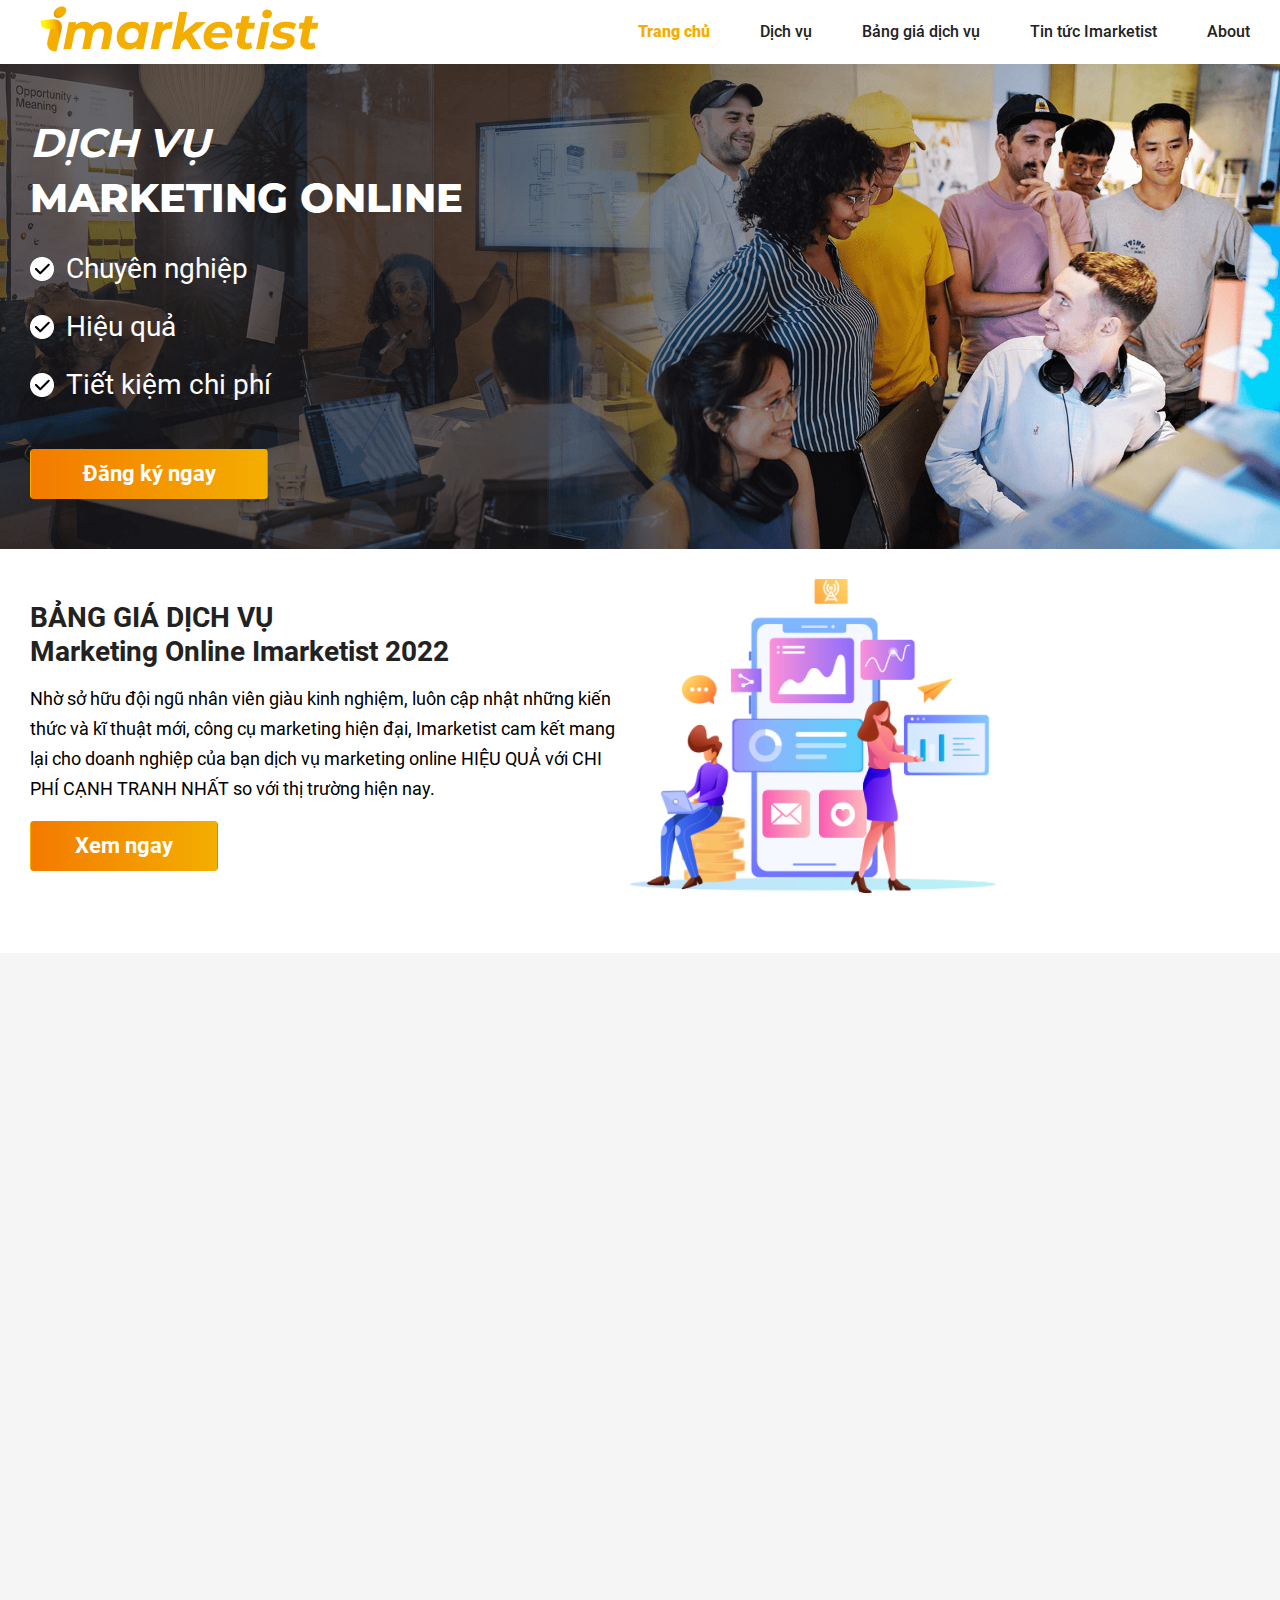
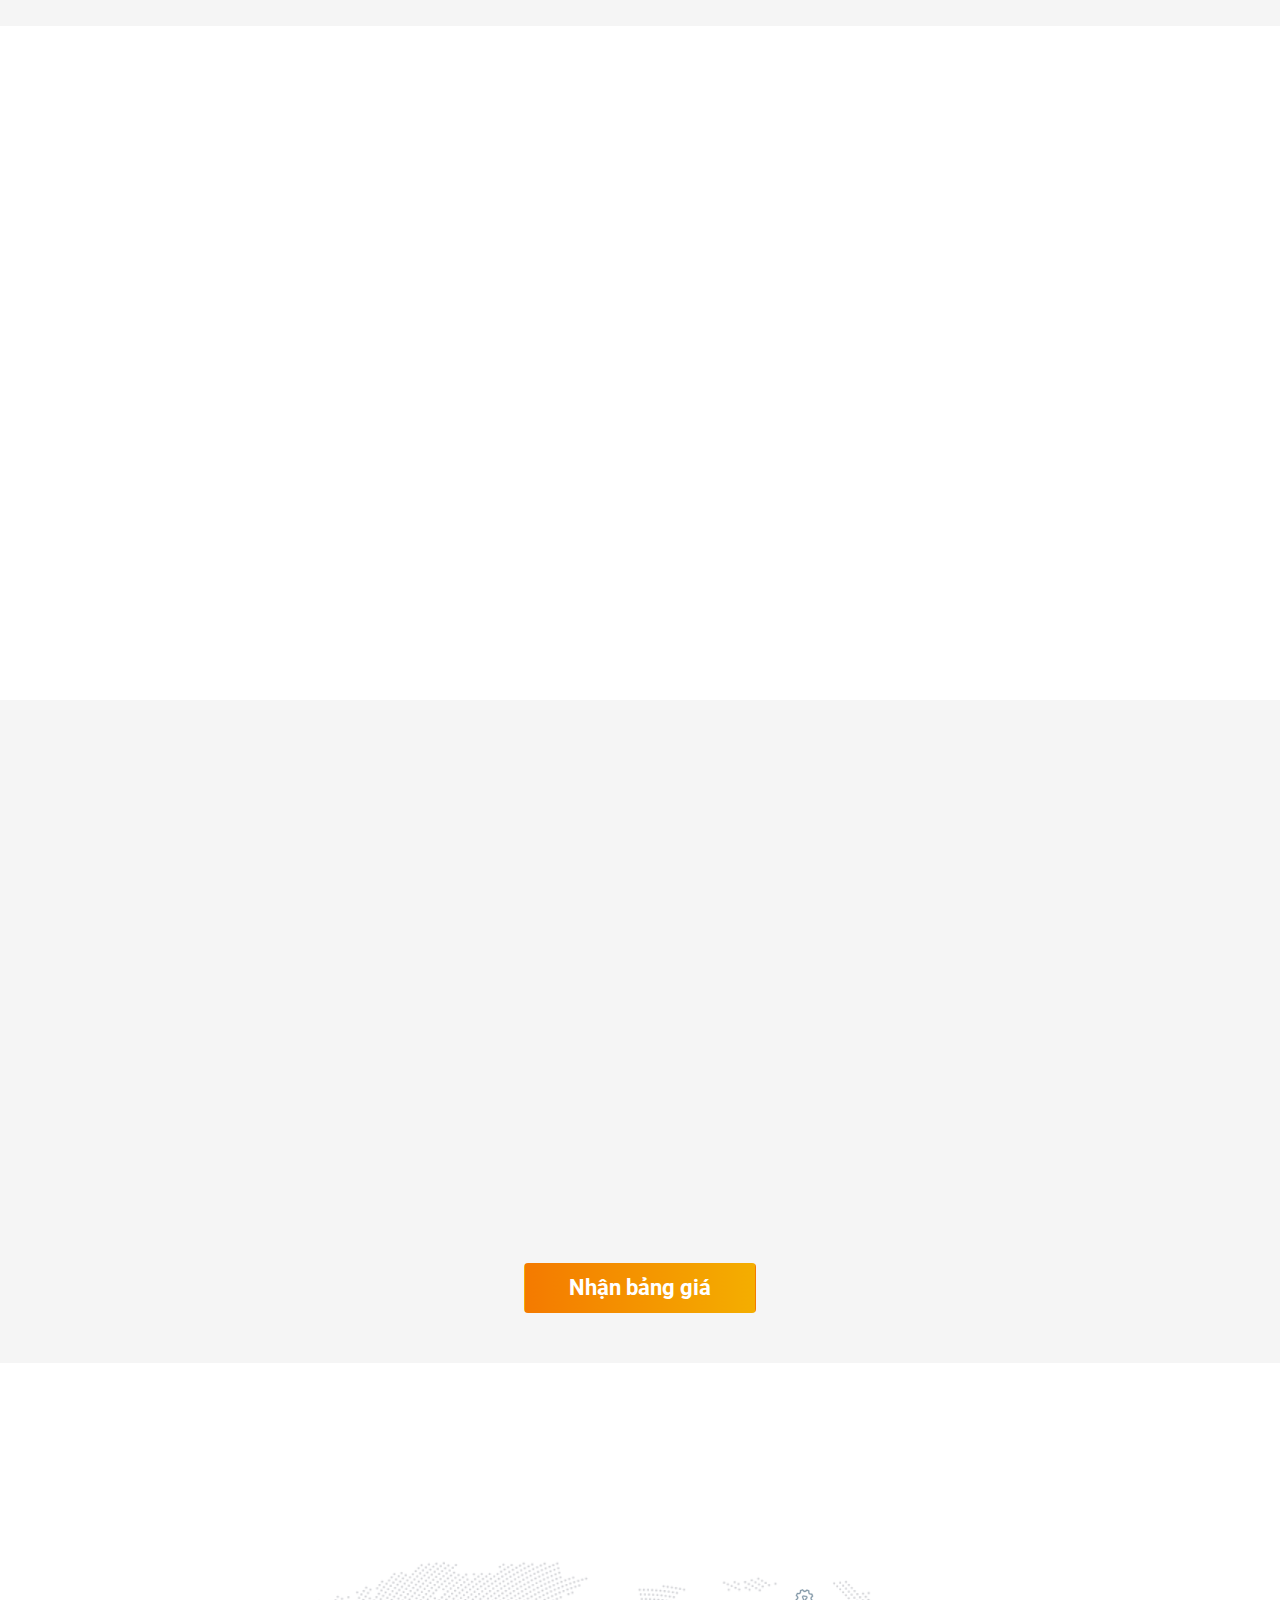
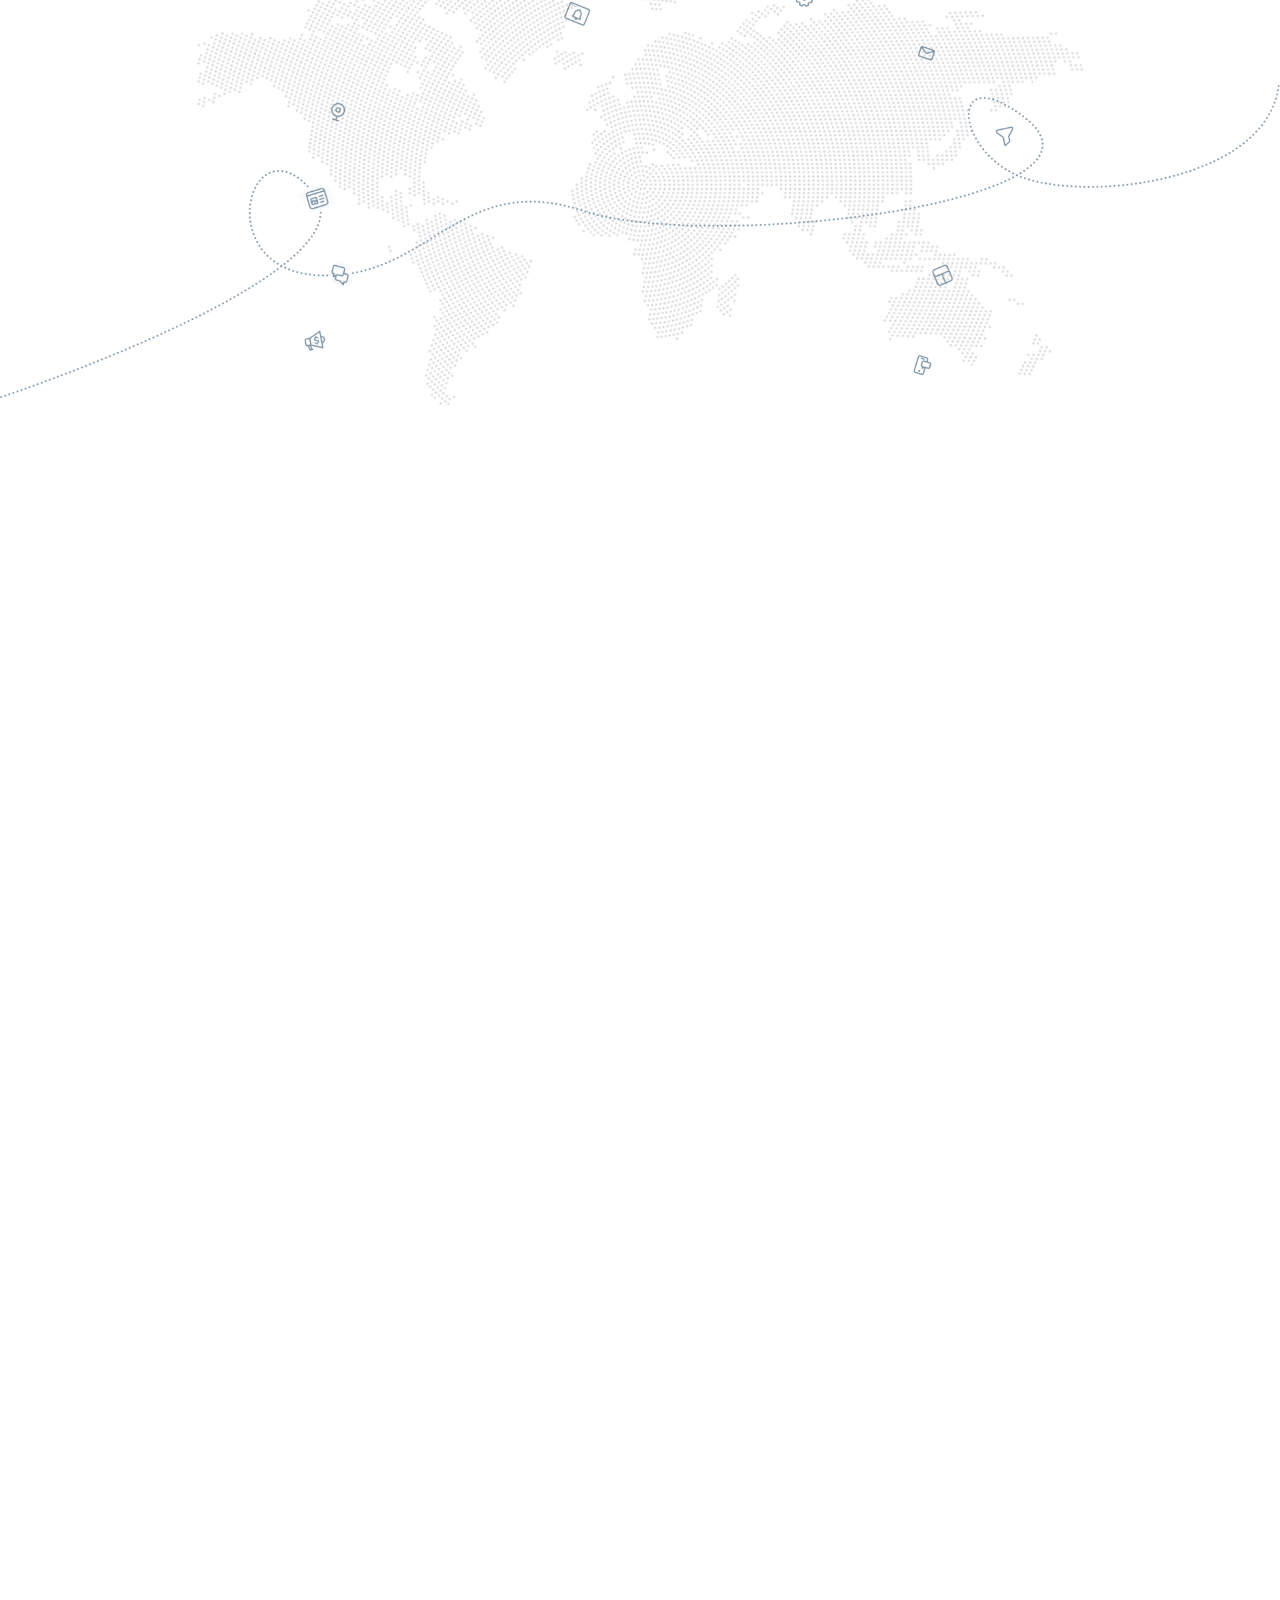
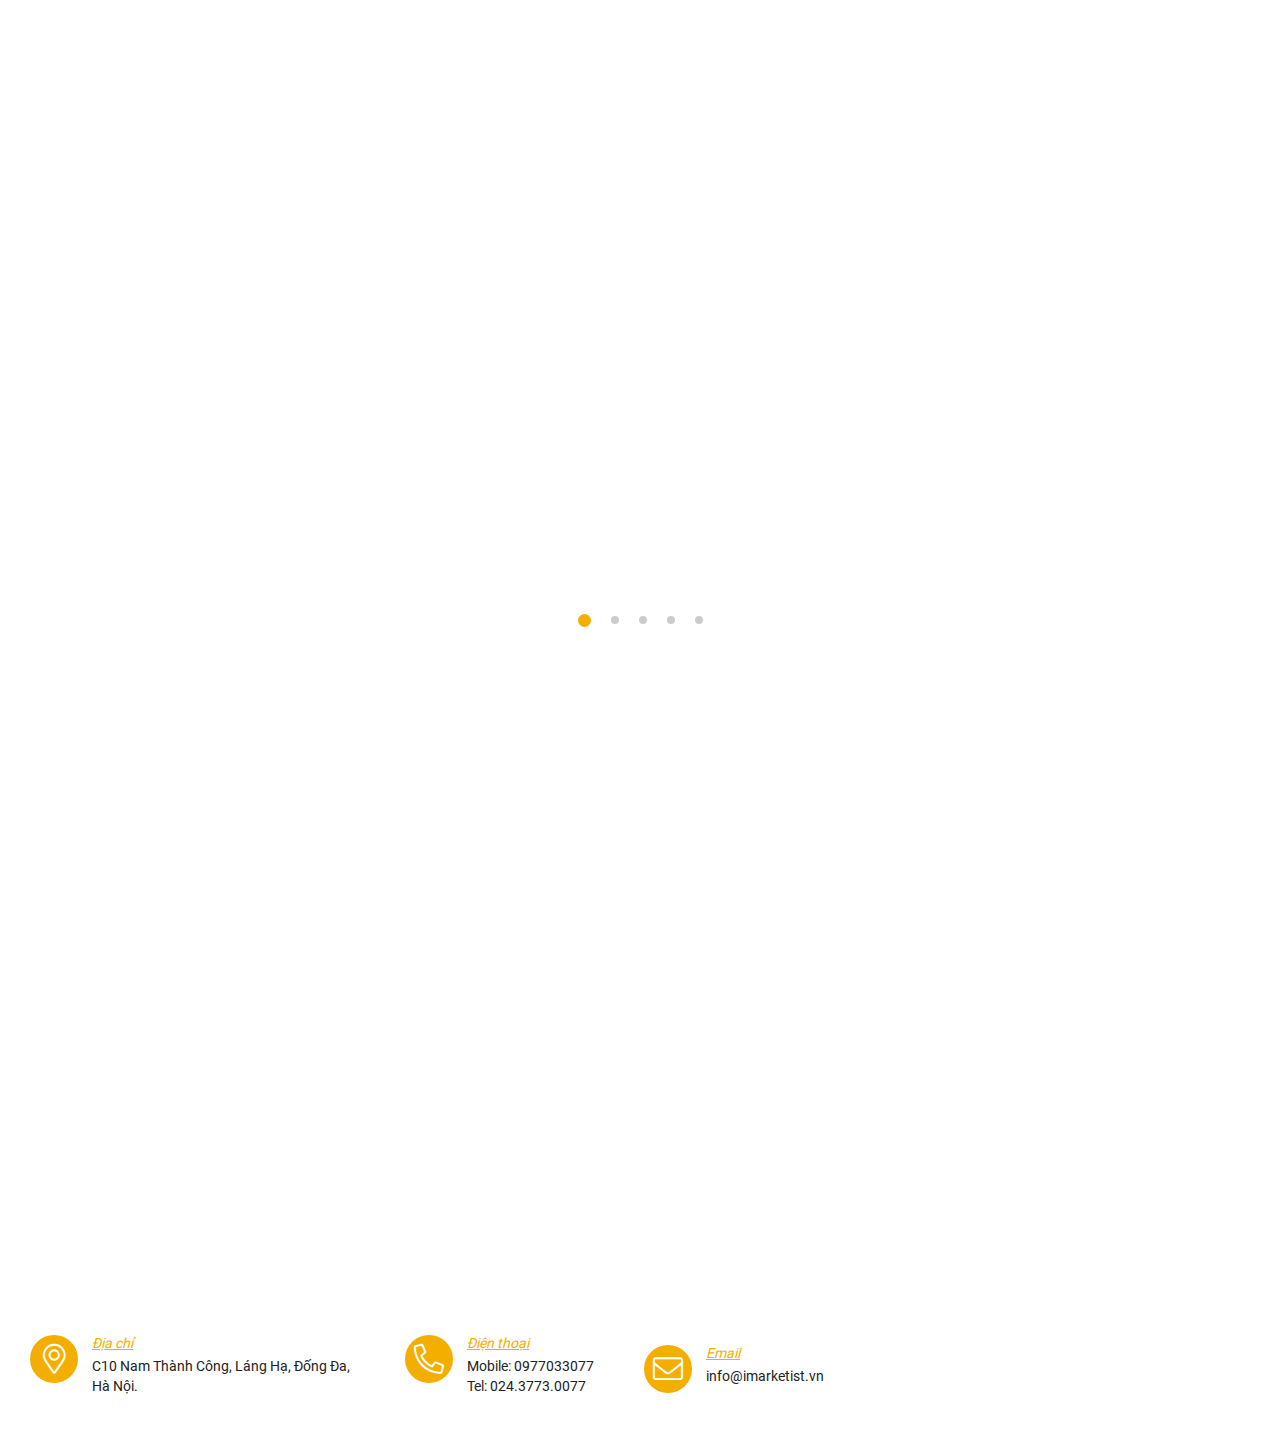
<file: index.html>
<!DOCTYPE html>
<html lang="en">

<head>
    <meta charset="UTF-8">
    <meta http-equiv="X-UA-Compatible" content="IE=edge">
    <meta name="viewport" content="width=device-width, initial-scale=1.0">
    <title>Document</title>
    <link rel="stylesheet" href="assets/css/styles.css">
    <link rel="stylesheet" href="assets/css/responsives.css">
</head>

<body>
    <div class="header" id="home">
        <div class="bq-container">
            <div class="head-wrapper">
                <div class="logo">
                    <a href="index.html">
                        <img src="assets/image/logo.png" alt="">
                    </a>
                </div>
                <ul class="main-menu">
                    <li class="active">
                        <a href="index.html">Trang chủ</a>
                    </li>
                    <li>
                        <a href="dichvu.html">Dịch vụ</a>
                    </li>
                    <li>
                        <a href="#price">Bảng giá dịch vụ</a>
                    </li>
                    <li>
                        <a href="#news">Tin tức Imarketist</a>
                    </li>
                    <li>
                        <a href="#about">About</a>
                    </li>
                </ul>
                <i class="fal fa-bars  menu-icon"></i>
            </div>
        </div>
    </div>
    <!-- <div class="banner">
    <img class="map" src="assets/image/map.png" alt="">
    <img class="star-drop" src="assets/image/star-drop.png" alt="">
    <img class="star-drop" src="assets/image/star-drop.png" alt="">
    <img class="star-drop" src="assets/image/star-drop.png" alt="">
    <img class="rocket" src="assets/image/rocket.png" alt="">
    <img class="monney  animated" data-wow-delay="300ms" data-wow-iteration="infinite" data-wow-duration="2s"
         src="assets/image/monney-arrow.png">
    <div class="wave"></div>
    <div class="wave"></div>

    <div class="bq-container">
        <div class="banner-content wow zoomInDown" data-wow-duration="2s">
            <div class="title">
                Dịch vụ marketing online
            </div>
            <div class="banner-slogan">
                Chuyên nghiệp – Hiệu quả - Tiết kiệm chi phí
            </div>
            <a href="#" class="btn btn-main">Đăng ký ngay</a>
        </div>
    </div>
    <img class="bottom" src="assets/image/vong-cung.png" alt="">

</div> -->
    <div class="banner">
        <div class="swiper banner-slider">
            <div class="swiper-wrapper">
                <div class="swiper-slide banner-item">
                    <img src="assets/image/banner-slide-1.png" alt="">
                    <div class="banner-content bq-container  wow slideInLeft" data-wow-duration="2s">
                        <div class="title">
                            <span>Dịch vụ</span> <br> Marketing online
                        </div>

                        <ul>
                            <li>
                                <img src="assets/image/Check-2.png" alt="">
                                <span>Chuyên nghiệp</span>
                            </li>
                            <li>
                                <img src="assets/image/Check-2.png" alt="">
                                <span>Hiệu quả</span>
                            </li>
                            <li>
                                <img src="assets/image/Check-2.png" alt="">
                                <span>Tiết kiệm chi phí</span>
                            </li>
                        </ul>
                        <a href="#" class="btn btn-main">Đăng ký ngay</a>
                    </div>
                </div>
                <div class="swiper-slide banner-item">
                    <img src="assets/image/banner-slide-1.png" alt="">
                    <div class="banner-content bq-container  wow zoomInDown" data-wow-duration="2s">
                        <div class="title">
                            <span>Dịch vụ</span> <br> Marketing online
                        </div>

                        <ul>
                            <li>
                                <img src="assets/image/Check.png" alt="">
                                <span>Chuyên nghiệp</span>
                            </li>
                            <li>
                                <img src="assets/image/Check.png" alt="">
                                <span>Hiệu quả</span>
                            </li>
                            <li>
                                <img src="assets/image/Check.png" alt="">
                                <span>Tiết kiệm chi phí</span>
                            </li>
                        </ul>
                        <a href="#" class="btn btn-main">Đăng ký ngay</a>
                    </div>
                </div>
            </div>

        </div>
    </div>
    <!-- bang giá -->
    <div class="price-block">
        <div class="price-wrapper bq-container" id="price">
            <div class="price-content wow slideInLeft ">
                <div class="title ">
                    <span class="text-uppercase ">Bảng giá Dịch vụ </span>
                    <br> Marketing Online Imarketist 2022
                </div>
                <p>
                    Nhờ sở hữu đội ngũ nhân viên giàu kinh nghiệm, luôn cập nhật những kiến thức và kĩ thuật mới, công cụ marketing hiện đại, Imarketist cam kết mang lại cho doanh nghiệp của bạn dịch vụ marketing online HIỆU QUẢ với CHI PHÍ CẠNH TRANH NHẤT so với thị trường
                    hiện nay.
                </p>
                <a href="# " class="btn btn-main ">Xem ngay</a>
            </div>
            <div class="image  wow slideInRight">
                <img src="assets/image/price-img.png " alt=" ">

            </div>
        </div>
    </div>
    <!-- dịch vụ -->
    <div class="service ">
        <div class="bq-container ">
            <div class="center-title  wow slideInDown ">
                <b class="text-uppercase ">Dịch vụ</b><br> Marketing Online <span>Imarketist</span>
            </div>
            <div class="block-slogan  wow slideInUp" data-wow-duration="1s">
                <p>
                    Imarketist là Agency chuyên cung cấp các dịch vụ marketing cho các doanh nghiệp vừa và nhỏ. Chúng tôi đã có nhiều năm kinh nghiệm thực hiện dịch vụ Marketing Online cho hàng trăm thương hiệu trong thời gian qua.
                </p>
            </div>
            <div class="service-list bq-row ">
                <div class="service-item wow slideInUp" data-wow-duration="1.5s">
                    <div class="cover ">
                        <img src="assets/image/service-icon-1.png ">
                        <div class="title ">Dịch vụ Quản trị website</div>
                        <p>Chuẩn hóa nội dung và cập thông tin thường xuyên giúp xây dựng website hấp dẫn, tối đa hóa khả năng chuyển đổi. Đưa website của bạn lên TOP đầu tìm kiếm Google & thu hút khách hàng tiềm năng.
                        </p>
                    </div>
                </div>
                <div class="service-item wow slideInUp" data-wow-duration="2s">
                    <div class="cover ">
                        <img src="assets/image/service-icon-2.png ">
                        <div class="title ">Dịch vụ Chăm sóc Fanpage</div>
                        <p>Giúp bạn xây dựng Trang doanh nghiệp trên nền tảng Facebook, tiếp cận khách hàng bằng chiến lược quảng cáo Facebook thông minh tập trung thúc đẩy doanh số.</p>
                    </div>
                </div>
                <div class="service-item wow slideInUp" data-wow-duration="2.5s">
                    <div class="cover ">
                        <img src="assets/image/service-icon-3.png ">
                        <div class="title ">Dịch vụ Marketing Online tổng thể</div>
                        <p>Tích hợp tổng thể các loại hình dịch vụ Digital Marketing nhằm thu hút, nuôi dưỡng, chuyển đổi khách hàng với chi phi tối ưu nhất.</p>
                    </div>
                </div>
            </div>
        </div>
    </div>
    <!-- Tại sao chọn -->
    <div class="while-choose bq-container ">
        <div class="center-title wow slideInDown" data-wow-duration="1s">
            <b class="text-uppercase ">Tại sao nên lựa chọn dịch vụ</b><br> Marketing Online <span>Imarketist</span> ?
        </div>
        <div class="title-swipper swiper ">
            <div class="swiper-wrapper ">
                <div class="swiper-slide wow slideInRight" data-wow-duration="1.5s"><span>1</span> Tiết kiệm chi phí</div>
                <div class="swiper-slide  wow slideInRight" data-wow-duration="2s"><span>2</span> Tiết kiệm thời gian</div>
                <div class="swiper-slide  wow slideInRight" data-wow-duration="2.5s"><span>3</span> Đội ngũ chuyên nghiệp </div>
                <div class="swiper-slide  wow slideInRight" data-wow-duration="3s"><span>4</span> Rõ ràng, minh bạch</div>
                <div class="swiper-slide  wow slideInRight" data-wow-duration="3.5s"><span>5</span> Chăm sóc 24/7</div>
            </div>
        </div>
        <div class="content-swipper swiper  wow slideInUp" data-wow-duration="1.5s">
            <div class="swiper-wrapper ">
                <div class="swiper-slide ">
                    <div class="while-cover bq-container ">
                        <div class="image ">
                            <img src="assets/image/why-01.png " alt=" ">

                        </div>
                        <div class="white-content ">
                            <div class="number ">1</div>
                            <div class="meta ">
                                <div class="title ">Tiết kiệm chi phí</div>
                                <p>
                                    Là dân kinh doanh nhỏ, mình phải tự mày mò toàn bộ từ khâu nhập hàng, bán hàng lẫn marketing online, công việc nhiều khiến mình quá tải và rất mệt mỏi. Chọn
                                    <b>IMARKETIST</b> đúng là hướng đi phù hợp nhất với mình, chi phí thấp, hiệu quả cao mà mình bớt được bao việc.

                                </p>
                            </div>
                        </div>
                    </div>
                </div>
                <div class="swiper-slide ">
                    <div class="while-cover bq-container ">
                        <div class="image ">
                            <img src="assets/image/why-02.png " alt=" ">
                        </div>
                        <div class="white-content ">
                            <div class="number ">2</div>
                            <div class="meta ">
                                <div class="title ">Tiết kiệm thời gian</div>
                                <p>
                                    Bạn là người không chuyên nên việc cập nhật, chăm sóc website - Fanpage tốn rất nhiều thời gian. Vậy tại sao bạn không dành thời gian quý báu để tập trung vào chuyên môn của mình. <b>IMARKETIST</b> sẽ chăm sóc website
                                    - Fanpage thay bạn.
                                </p>
                            </div>
                        </div>
                    </div>
                </div>
                <div class="swiper-slide ">
                    <div class="while-cover bq-container ">
                        <div class="image ">
                            <img src="assets/image/why-03.png " alt=" ">
                        </div>
                        <div class="white-content ">
                            <div class="number ">3</div>
                            <div class="meta ">
                                <div class="title ">Đội ngũ chuyên nghiệp</div>
                                <p>
                                    <B>IMARKETIST</B> có đội ngũ biên tập viên chuyên nghiệp, giúp nội dung các bài đăng được kiểm duyệt tỉ mỉ, tối ưu chuẩn SEO từ content đến hình ảnh, ấn phẩm.

                                </p>
                            </div>
                        </div>
                    </div>
                </div>
                <div class="swiper-slide ">
                    <div class="while-cover bq-container ">
                        <div class="image ">
                            <img src="assets/image/why-04.png " alt=" ">
                        </div>
                        <div class="white-content ">
                            <div class="number ">4</div>
                            <div class="meta ">
                                <div class="title ">Rõ ràng, minh bạch</div>
                                <p>
                                    Chúng tôi luôn có sự kết nối liên tục với khách hàng nhằm đảm bảo khách hàng có thể nắm bắt tình hình công việc kịp thời nhất thông qua các báo cáo cụ thể và minh bạch.

                                </p>
                            </div>
                        </div>
                    </div>
                </div>
                <div class="swiper-slide ">
                    <div class="while-cover bq-container ">
                        <div class="image ">
                            <img src="assets/image/why-05.png " alt=" ">
                        </div>
                        <div class="white-content ">
                            <div class="number ">5</div>
                            <div class="meta ">
                                <div class="title ">Chăm sóc 24/7</div>
                                <p>
                                    Theo dõi website - fanpage là vấn đề cực kì quan trọng bởi khách hàng cần bạn trả lời ngay lập tức, tăng tỉ lệ chốt đơn hàng cho doanh nghiệp của bạn.

                                </p>
                            </div>
                        </div>
                    </div>
                </div>
            </div>
            <div class="swiper-pagination "></div>
        </div>
    </div>
    <!-- bạn đã sẵn sàng -->
    <div class="really ">
        <div class="bq-container ">
            <div class="center-title wow slideInDown" data-wow-duration="1s">
                <b class="text-uppercase ">Bạn đã sẵn sàng tăng doanh thu</b><br> Cùng <span>Imarketist</span> ?
            </div>
            <div class="really-content ">
                <div class="image ">
                    <img class="wow fadeInUp" data-wow-duration="1s" src="assets/image/multi-circle.png " alt=" ">
                    <img class="wow zoomIn" data-wow-duration="1s" data-wow-delay="2s" src="assets/image/bg-image-really.png " alt=" ">
                    <img class="wow slideInRight" data-wow-duration="2s" src="assets/image/img-really.png " alt=" ">

                </div>
                <div class="content wow slideInLeft" data-wow-duration="">
                    <P class="title ">
                        Doanh nghiệp của bạn đang gặp phải bất kể vấn đề gì dưới đây:

                    </P>
                    <div class="really-item ">
                        <img src="assets/image/really-icon-1.png ">
                        <p>
                            Không có đủ thời gian và nhân sự để cập nhật thông tin cho website, Fanpage thường xuyên?

                        </p>
                    </div>
                    <div class="really-item ">
                        <img src="assets/image/really-icon-2.png ">
                        <p>
                            Cảm thấy quá phức tạp khi tiếp cận những kiến thức và công cụ marketing mới hữu ích?


                        </p>
                    </div>
                    <div class="really-item ">
                        <img src="assets/image/really-icon-3.png ">
                        <p>
                            Ngần ngại khi bỏ ra 1 chi phí không nhỏ cho các hoạt động marketing online mà không cam kết mang lại hiệu quả?


                        </p>
                    </div>
                    <div class="really-item ">
                        <img src="assets/image/really-icon-4.png ">
                        <p>
                            <b> Hãy kết nối cùng IMARKETIST</b>, chúng tôi sẽ khắc phục tất cả những điều đó giúp bạn!


                        </p>
                    </div>

                </div>
                <a href="# " class="btn btn-main ">Nhận bảng giá</a>
            </div>
        </div>

    </div>
    <!-- quy trình -->
    <div class="procedure ">
        <div class="bq-container proc-wrapper ">
            <div class="center-title wow slideInDown" data-wow-duration="1.5s">
                <b class="text-uppercase ">QUY TRÌNH thực hiện dự án</b><br> Cùng <span>Imarketist</span> ?
            </div>
            <div class="proc-content wow fadeIn" data-wow-duration="1s">
                <div class="proc-item ">
                    <div class="icon ">
                        <img src="assets/image/proc-icon-1.png " class="wow zoomIn" data-wow-duration="1.5s">
                    </div>
                    <div class="meta  wow zoomIn" data-wow-duration="1.5s">
                        <div class="dots "></div>

                        <div class="num ">01</div>
                        <div class="content">
                            <div class="title ">Trao đổi</div>
                            <p>
                                Khách hàng đưa ra những nhu cầu, mong muốn về việc phát triển doanh nghiệp, mô hình kinh doanh.
                            </p>
                        </div>
                    </div>

                </div>
                <div class="proc-item ">
                    <div class="icon">
                        <img src="assets/image/proc-icon-2.png " class="wow zoomIn" data-wow-duration="1.5" data-wow-delay="1s">
                    </div>
                    <div class="meta  wow zoomIn" data-wow-duration="1.5s" data-wow-delay="1s">
                        <div class="dots "></div>

                        <div class="num ">02</div>
                        <div class="content">
                            <div class="title ">Tư vấn</div>
                            <p>
                                Tiếp nhận thông tin và đưa ra ý tưởng, định hướng dịch vụ phù hợp với từng ngành nghề, lĩnh vực.
                            </p>
                        </div>
                    </div>


                </div>
                <div class="proc-item ">
                    <div class="icon ">
                        <img src="assets/image/proc-icon-3.png " class="wow zoomIn" data-wow-duration="1.5s" data-wow-delay="1.5s">
                    </div>
                    <div class="meta  wow zoomIn" data-wow-duration="1.5s" data-wow-delay="1.5s">
                        <div class="dots "></div>

                        <div class="num ">03</div>
                        <div class="content">
                            <div class="title ">Dịch vụ</div>
                            <p>
                                Thống nhất dịch vụ phát triển cho website- Fanpage cũng như các kênh hỗ trợ khác cho việc mở rộng marketing.

                            </p>
                        </div>
                    </div>


                </div>
                <div class="proc-item ">
                    <div class="icon ">
                        <img src="assets/image/proc-icon-4.png " class="wow zoomIn" data-wow-duration="1.5s" data-wow-delay="2s">
                    </div>
                    <div class="meta  wow zoomIn" data-wow-duration="1.5s" data-wow-delay="2s">
                        <div class="dots "></div>

                        <div class="num ">04</div>
                        <div class="content">
                            <div class="title ">Hợp đồng</div>
                            <p>
                                Dựa trên nội dung công việc và hình thức dịch vụ đã thống nhất, thực hiện hợp đồng kèm cam kết.

                            </p>
                        </div>
                    </div>


                </div>
                <div class="proc-item ">
                    <div class="icon ">
                        <img src="assets/image/proc-icon-5.png " class="wow zoomIn" data-wow-duration="1.5s" data-wow-delay="2.5s">
                    </div>
                    <div class="meta  wow zoomIn" data-wow-duration="1.5s" data-wow-delay="2.5s">
                        <div class="dots "></div>

                        <div class="num ">05</div>
                        <div class="content">
                            <div class="title ">Triển khai</div>
                            <p>
                                Tiến hành triển khai công việc theo định hướng ban đầu và thường xuyên cập nhật diễn biến, kết quả.

                            </p>
                        </div>
                    </div>


                </div>
                <div class="proc-item ">
                    <div class="icon ">
                        <img src="assets/image/proc-icon-6.png " class="wow zoomIn" data-wow-duration="1.5s" data-wow-delay="3s">
                    </div>
                    <div class="meta  wow zoomIn" data-wow-duration="1.5s" data-wow-delay="3s">
                        <div class="dots "></div>

                        <div class="num ">06</div>
                        <div class="content">
                            <div class="title ">nghiệm thu</div>
                            <p>
                                Theo dõi báo cáo và nghiệm thu kết quả công việc thông qua những yêu cầu, thống nhất ban đầu.

                            </p>
                        </div>
                    </div>


                </div>

            </div>

        </div>
    </div>
    <!-- news -->
    <div class="news ">
        <div class="bq-container ">
            <div class="center-title  wow slideInDown" data-wow-duration="1s">
                <b class="text-uppercase ">Kiến thức Marketing online mới nhất </b><br> Cùng <span>Imarketist</span> ?
            </div>
            <div class="bq-row news-wrapper ">
                <div class="news-left wow slideInLeft" data-wow-duration="1s">
                    <div class="image ">
                        <a href=" ">
                            <img src="assets/image/news-image.png " alt=" ">
                        </a>
                    </div>

                    <a class="title " href=" ">
                    Marketing Online Là Gì? Chiến Lược Marketing Online Phù Hợp
                </a>

                    <div class="date-time ">
                        <i class="fal fa-calendar-alt "></i>
                        <span>Thứ ba, 21/9/2021</span>
                    </div>
                    <div class="home-text ">
                        Marketing Online (tên gọi chính xác hơn là Online Marketing/ Internet Marketing) hay còn gọi là tiếp thị trực tuyến là những hoạt động ...
                    </div>

                </div>
                <div class="news-right">
                    <a href=" " class="news-item wow slideInRight" data-wow-duration="1s">
                        <div class=" image ">
                            <img src="assets/image/news-image.png " alt=" ">
                        </div>
                        <div class="meta ">
                            <div class="title ">
                                Marketing Online là gì? 5 chiến lược Marketing Online hiệu quả nhất 2022
                            </div>
                            <div class="date-time ">
                                <i class="fal fa-calendar-alt "></i>
                                <span>Thứ ba, 21/9/2021</span>
                            </div>
                        </div>
                    </a>
                    <a href=" " class="news-item wow slideInRight " data-wow-duration="1.5s">
                        <div class="image ">
                            <img src="assets/image/news-image.png " alt=" ">
                        </div>
                        <div class="meta ">
                            <div class="title ">
                                Marketing Online là gì? 5 chiến lược Marketing Online hiệu quả nhất 2022
                            </div>
                            <div class="date-time ">
                                <i class="fal fa-calendar-alt "></i>
                                <span>Thứ ba, 21/9/2021</span>
                            </div>
                        </div>
                    </a>
                    <a href=" " class="news-item wow slideInRight" data-wow-duration="2s">
                        <div class=" image ">
                            <img src="assets/image/news-image.png " alt=" ">
                        </div>
                        <div class="meta ">
                            <div class="title ">
                                Marketing Online là gì? 5 chiến lược Marketing Online hiệu quả nhất 2022
                            </div>
                            <div class="date-time ">
                                <i class="fal fa-calendar-alt "></i>
                                <span>Thứ ba, 21/9/2021</span>
                            </div>
                        </div>
                    </a>
                    <a href=" " class="news-item wow slideInRight " data-wow-duration="2.5s">
                        <div class="image ">
                            <img src="assets/image/news-image.png " alt=" ">
                        </div>
                        <div class="meta ">
                            <div class="title ">
                                Marketing Online là gì? 5 chiến lược Marketing Online hiệu quả nhất 2022
                            </div>
                            <div class="date-time ">
                                <i class="fal fa-calendar-alt "></i>
                                <span>Thứ ba, 21/9/2021</span>
                            </div>
                        </div>
                    </a>


                </div>
            </div>
        </div>
    </div>
    <!-- khách hàng nói về chúng tôi -->
    <div class="custommer">
        <div class="bq-container ">
            <div class="center-title  wow slideInDown ">
                <b class="text-uppercase ">Khách hàng nói gì</b><br> về dịch vụ của <span>Imarketist</span>
            </div>
            <div class="block-slogan  wow slideInUp" data-wow-duration="1s">
                <p>
                    Chúng tôi trân trọng cảm ơn sự tin tưởng với các đối tác đã, đang và sẽ hợp tác. Hãy để chúng tôi hỗ trợ marketing online cho doanh nghiệp tạo ra doanh số NGAY LẬP TỨC!

                </p>
            </div>
            <div class="custommer-content">
                <div class="custommer-slider swiper ">
                    <div class="swiper-wrapper ">
                        <div class="swiper-slide custommer-item  wow slideInUp" data-wow-duration="1s">
                            <div class="cover">
                                <img src="assets/image/kh-mr-tuan.png" alt="">
                                <div class="custommer-title">Mr. Đinh Tuấn Vũ</div>
                                <div class="cutommer-position">Kinh doanh mỹ phẩm
                                </div>
                                <p class="custommer-comment">Ngành kinh doanh của mình có tính cạnh tranh rất cao, thay vì tự mày mò chạy marketing online thì mình đã chọn sử dụng các dịch vụ của Imarketist. Sau 3 tháng thực hiện thì khách hàng online quan tâm nhiều hơn hẳn.

                                </p>
                            </div>
                        </div>
                        <div class="swiper-slide custommer-item  wow slideInUp" data-wow-duration="1.5s">
                            <div class="cover">
                                <img src="assets/image/kh-mss-mai.png" alt="">
                                <div class="custommer-title">Mss. Tuyết Mai</div>
                                <div class="cutommer-position">Kinh doanh thời trang</div>
                                <p class="custommer-comment">Đội ngũ những nhân viên trẻ và rất nhiệt huyết, sẵn sàng đáp ứng mọi yêu cầu của khách hàng. Từ khi sử dụng dịch vụ của Imarketist, tôi không còn phải bận tâm về mảng marketing online của mình nữa, doanh số cũng ổn định
                                    hơn.

                                </p>
                            </div>
                        </div>
                        <div class="swiper-slide custommer-item  wow slideInUp" data-wow-duration="2s">
                            <div class="cover">
                                <img src="assets/image/kh-mss-thao.png" alt="">
                                <div class="custommer-title">Mss. Thương Đặng</div>
                                <div class="cutommer-position">Chủ shop online</div>
                                <p class="custommer-comment">Là dân kinh doanh nhỏ, mình phải tự mày mò toàn bộ từ khâu nhập hàng, bán hàng lẫn marketing online, công việc nhiều khiến mình quá tải và rất mệt mỏi. Chọn Imarketist đúng là hướng đi phù hợp nhất với mình, chi phí thấp,
                                    hiệu quả cao mà mình bớt được bao việc.
                                </p>
                            </div>
                        </div>
                        <div class="swiper-slide custommer-item  wow slideInUp" data-wow-duration="2.5s">
                            <div class="cover">
                                <img src="assets/image/kh-mr-cuong.png" alt="">
                                <div class="custommer-title">Mr. Hùng Cường</div>
                                <div class="cutommer-position">Kinh doanh phụ kiện điện thoại</div>
                                <p class="custommer-comment">So với thị trường, Imarketist có chính sách ưu đãi giá rất tốt cho khách hàng thân thiết. Sau 3 tháng trải nghiệm, tôi thấy doanh thu có cải thiện đáng kể và sẽ ký hợp đồng dài hạn để tiết kiệm chi phí.

                                </p>
                            </div>
                        </div>
                        <div class="swiper-slide custommer-item  wow slideInUp" data-wow-duration="3s">
                            <div class="cover">
                                <img src="assets/image/kh-mss-thao.png" alt="">
                                <div class="custommer-title">Mss. Thương Đặng</div>
                                <div class="cutommer-position">Chủ shop online</div>
                                <p class="custommer-comment">Là dân kinh doanh nhỏ, mình phải tự mày mò toàn bộ từ khâu nhập hàng, bán hàng lẫn marketing online, công việc nhiều khiến mình quá tải và rất mệt mỏi. Chọn Imarketist đúng là hướng đi phù hợp nhất với mình, chi phí thấp,
                                    hiệu quả cao mà mình bớt được bao việc.
                                </p>
                            </div>
                        </div>

                    </div>
                    <div class="swipper-arrow swiper-next">
                        <img class="show" src="assets/image/arrow.png">
                        <img class="hover" src="assets/image/arrow-hover.png">
                    </div>
                    <div class="swipper-arrow swiper-prev">
                        <img class="show" src="assets/image/arrow.png">
                        <img class="hover" src="assets/image/arrow-hover.png">
                    </div>
                    <div class="swiper-pagination"></div>
                </div>
            </div>
        </div>
    </div>
    <!-- register -->
    <div class="register wow fadeIn" data-wow-duration="1s">
        <img src="assets/image/bg-register-top.png" class="reg-bg-top">
        <div class="bq-container position-relative">

            <div class="register-form">
                <div class="center-title text-white text-start wow slideInLeft" data-wow-duration="1s">
                    <b class="text-uppercase ">Đăng ký dịch vụ Marketing Online Giá rẻ</b><br> cùng <span>Imarketist</span> ngay hôm nay
                </div>
                <p class="wow slideInLeft" data-wow-duration="1.5s">Liên hệ ngay với Imarketist để được tư vấn các dịch vụ và cung cấp báo giá tốt nhất cho doanh nghiệp của bạn!
                </p>
                <form action="" class=" wow slideInLeft" data-wow-duration="2s">
                    <div class="form-group">
                        <label for="">Họ tên</label>
                        <input type="text">
                    </div>
                    <div class="form-group">
                        <label for="">Email/ SĐT </label>
                        <input type="text">
                    </div>
                    <div class="form-group">
                        <label for="">Bạn quan tâm tới dịch vụ
                        nào của Imarketist?</label>
                        <input type="text">
                    </div>
                    <div class="form-group">
                        <label for="">Doanh nghiệp của bạn đang
                        kinh doanh trong lĩnh vực nào?
                    </label>
                        <input type="text">
                    </div>
                    <div class="form-group">
                        <label for=""></label>
                        <button>Đăng ký</button>
                    </div>

                </form>

            </div>
            <div class="image">
                <img class="wow zoomInUp" data-wow-duration="1s" src="assets/image/bg-register-image.png">
                <img class="wow slideInRight" data-wow-duration="2s" src="assets/image/register-image.png">
            </div>
        </div>
    </div>
    <div class="bq-container">
        <div class="footer ">
            <div class="footer-item">
                <div class="icon">
                    <i class="fal fa-map-marker-alt"></i>
                </div>
                <div class="meta">
                    <p>Địa chỉ</p>
                    <p> C10 Nam Thành Công, Láng Hạ, Đống Đa, Hà Nội.
                    </p>
                </div>
            </div>
            <div class="footer-item">
                <div class="icon">
                    <i class="fal fa-phone-alt"></i>
                </div>
                <div class="meta">
                    <p>Điện thoại</p>
                    <p>Mobile: 0977033077 <br>Tel: 024.3773.0077</p>
                </div>
            </div>
            <div class="footer-item">
                <div class="icon">
                    <i class="fal fa-envelope"></i>
                </div>
                <div class="meta">
                    <p>Email</p>
                    <p>info@imarketist.vn</p>
                </div>
            </div>
        </div>

    </div>

    <script src="assets/js/jquery-3.6.0.min.js "></script>
    <script src="assets/js/bootstrap.bundle.min.js "></script>
    <script src="assets/js/swiper-bundle.min.js "></script>
    <script src="assets/js/custom.js "></script>
    <script src="assets/js/wow.min.js "></script>
    <script>
        new WOW().init();
    </script>
</body>
</div>

</html>
</file>
<file: assets/css/responsives.css>
/* 1201 */

@media (max-width: 75.0625rem) {
     :root {
        --gutter: 0.5rem
    }
    html {
        font-size: 0.875rem;
    }
    .news-item {
        margin-bottom: 0.9375rem;
    }
    .news-item .image {
        margin-right: 0.9375rem;
    }
    .contact img {
        display: none;
    }
    .contact {
        overflow: hidden;
    }
}


/* 1024 */

@media (max-width: 64rem) {
    .proc-item .icon img {
        width: 6vw;
        height: 6vw;
    }
    .register .image {
        right: -20.9375rem;
    }
    .logo img {
        height: 3.125rem;
    }
    .banner-content ul li {
        line-height: 1.875rem;
    }
}


/* 950 */

@media (max-width: 59.375rem) {
    .banner-content .btn {
        margin-top: 1.5625rem;
    }
    .proc-item {
        height: 35.625rem;
    }
    .proc-item p {
        min-height: 7.5rem;
    }
    .proc-item .dots {
        height: 5.9375rem;
    }
    .register .image {
        display: none;
    }
    .title-swipper .swiper-slide {
        width: fit-content;
        padding-right: 0.9375rem;
    }
}


/* 820 */

@media (max-width: 51.25rem) {
    .benefit .left {
        width: 30%;
    }
    .benefit .right {
        width: 70%;
    }
    .prices-wrapper:last-child {
        overflow: scroll;
    }
    .scroll-x {
        white-space: nowrap;
        width: 75rem;
    }
    .question-wrapper img {
        display: none;
    }
    .prices .titles {
        width: 50%;
    }
    .prices-content {
        width: 50%;
    }
    .proc-item {
        height: 36.5625rem;
    }
    .while-cover .image {
        width: 19.375rem;
    }
    .really-content .image {
        right: -5.625rem;
        width: 26.125rem;
        height: 27.25rem;
    }
    .banner {
        min-height: 30.9375rem;
    }
    .main-menu li {
        margin-left: 1.875rem;
    }
}


/* 768 */

@media (max-width: 48rem) {
    .prices .titles {
        width: 40%;
    }
    .prices-content {
        width: 60%;
    }
    .temp-item {
        width: 33.3333333%;
    }
    .proc-item {
        height: 40.9375rem;
    }
    .proc-item p {
        min-height: 10rem;
    }
    .custommer-item {
        max-width: 19.5625rem;
    }
    .footer-item {
        margin-right: 1.875rem;
    }
    .logo img {
        height: 2.8125rem;
    }
}


/* 767 */

@media (max-width: 47.9375rem) {
    .main-menu {
        position: fixed;
        background: rgba(244, 174, 0, .9);
        flex-direction: column;
        width: 100%;
        height: 100%;
        top: 0;
        left: -100%;
        z-index: 99999;
        font-size: 1.5625rem;
        text-align: center;
        justify-content: center;
        transition: 0.3s ease-out;
    }
    .main-menu li {
        margin-left: 0;
        margin-bottom: 1.875rem;
    }
    .main-menu li a {
        color: white;
    }
    .menu-icon {
        display: block;
        font-size: 1.5625rem;
        color: #666666;
        z-index: 999999;
    }
    .main-menu.show {
        left: 0;
    }
    .center-title {
        font-size: 1.125rem;
        line-height: 1.375rem;
    }
}


/* 600 */

@media (max-width: 37.5rem) {
    .box-price .btn i {
        display: none;
    }
    .benefit .left,
    .benefit .right {
        width: 100%;
    }
    .benefit .right {
        margin-left: -0.9375rem;
    }
    .temp-item {
        width: 50%;
    }
    .price-block .image,
    .really-content .image,
    .while-cover .image,
    .proc-item .dots,
    .proc-item .icon {
        display: none;
    }
    .price-content p,
    .really-item p {
        max-width: 100%;
    }
    .service-item {
        width: 100%;
    }
    .swiper-pagination {
        margin-left: 0;
        align-items: center;
        display: flex;
        justify-content: center;
    }
    .proc-content {
        background: none;
        flex-wrap: wrap;
    }
    .proc-item {
        box-shadow: 0rem 0.6875rem 1.3125rem #d4d8e4;
        border-radius: 0.625rem;
        margin-bottom: 0.9375rem;
        padding: 1.25rem 0.9375rem;
        background: white;
    }
    .proc-item,
    .proc-item:nth-child(2n),
    .proc-item:nth-child(2n) .meta {
        width: 100%;
        height: auto;
        flex-direction: row;
    }
    .proc-item .meta {
        display: flex;
        text-align: left;
    }
    .proc-item p {
        min-height: auto;
        text-align: left;
    }
    .proc-item .title {
        margin-top: 0;
    }
    .proc-item .num {
        font-size: 2.8125rem;
        line-height: 2.8125rem;
        width: 4.375rem;
        flex-shrink: 0;
    }
    .proc-item:nth-child(2n) .title {
        margin-bottom: 0.75rem;
        margin-top: 0;
    }
    .news-left,
    .news-right {
        width: 100%;
    }
    .news-left {
        margin-bottom: 1.875rem;
    }
    .form-group {
        flex-wrap: wrap;
    }
    .form-group label {
        width: 100%;
        text-align: left;
        margin-bottom: 0.3125rem;
    }
    .form-group input {
        max-width: 100%;
    }
    .banner-content .banner-slogan {
        font-size: 1rem;
        line-height: 1rem;
        height: 1.125rem;
    }
    .banner-content .title {
        font-size: 1.875rem;
    }
    .banner-content .banner-slogan {
        animation: none;
        border: none;
        margin-bottom: 1.875rem;
    }
    .proc-item:nth-child(2n) .meta .content {
        flex-direction: column;
    }
}


/* 450 */

@media (max-width: 28.125rem) {
    .temp-item {
        width: 100%;
    }
    .benefit-item {
        width: 100%;
    }
    .benefit-item:nth-child(2n) {
        position: relative;
        top: 0 !important;
    }
    .price-content .title,
    .center-title {
        font-size: 1.375rem;
        line-height: 1.625rem;
    }
    .prices .titles {
        display: none;
    }
    .prices-content,
    .box-price {
        width: 100%;
    }
    .prices-content {
        flex-wrap: wrap;
    }
    .desk-hidden {
        display: block;
    }
    .get-height {
        height: auto !important;
        display: flex;
        padding: 0.625rem;
        text-align: left;
        flex-wrap: nowrap;
    }
    .get-height span:first-child {
        margin-right: auto;
        padding-right: 1.25rem;
    }
    .box-price {
        margin-bottom: 1.25rem;
        border: solid 0.0625rem var(--color-main);
        border-radius: 0.375rem;
    }
    .price-group {
        flex-shrink: 0;
        text-align: center;
    }
    .price-group .donwn-line {
        margin-top: 0;
        text-align: center;
        padding-right: 0 !important;
    }
    .desk-hidden span {
        color: #666666;
        display: block;
    }
    .box-price .btn i {
        display: block;
    }
}
</file>
<file: assets/css/styles.css>
@import "bootstrap.min.css";
@import "swiper-bundle.min.css";
@import "awesome-5.min.css";
@import "fonts.css";
@import "animate.css";
:root {
    --gutter: 0.9375rem;
    --color-main: #F4AE00;
}

a {
    text-decoration: none;
}

img {
    max-width: 100%;
}

body {
    font-family: 'roboto';
    background: white;
    overflow-x: hidden;
}

.bq-container {
    width: 100%;
    max-width: 78.125rem;
    margin-left: auto;
    margin-right: auto;
    padding-left: var(--gutter);
    padding-right: var(--gutter);
}

.bq-row {
    display: flex;
    flex-wrap: wrap;
    margin-left: calc(-1 * var(--gutter));
    margin-right: calc(-1 * var(--gutter));
}

.head-wrapper {
    display: flex;
    align-items: center;
    justify-content: space-between;
    overflow: hidden;
}

.menu-icon {
    display: none;
}

.main-menu {
    display: flex;
    list-style: none;
    margin: 0;
    font-weight: 500;
}

.main-menu li {
    margin-left: 3.125rem;
    flex-shrink: 0;
}

.main-menu li a {
    color: #222222;
    flex-shrink: 0;
}

.main-menu li.active a {
    font-weight: 800;
    color: var(--color-main);
}

.banner {
    height: 38vw;
    position: relative;
    overflow: hidden;
    display: flex;
    justify-content: center;
}

.banner::before {
    content: '';
    width: 100%;
    height: 100%;
    background-image: url(../image/bg-banner-before.png);
    background-size: 100%;
    background-repeat: repeat-y;
    position: absolute;
    top: 0;
}

.banner .map {
    position: absolute;
    z-index: 1;
    animation: mapRotate 10s infinite linear;
    max-width: 100%;
    top: 0;
}

@keyframes mapRotate {
    0% {
        transform: rotate(0, 0, 0);
    }
    50% {
        transform: rotate(-5deg);
    }
}

.banner .wave {
    background: url(../image/wave.png) repeat-x;
    position: absolute;
    width: 624999999.9375rem;
    height: 14vw;
    animation: wave 30s cubic-bezier( 0.36, 0.45, 0.63, 0.53) infinite;
    transform: translate3d(0, 0, 0);
    z-index: 1;
    background-size: auto;
    bottom: 0;
    left: 0;
    transform: translate3d(0, 0, 0);
}

.banner .wave:nth-of-type(2) {
    animation: wave 30s -.125s infinite, swell 30s ease -1.25s infinite;
    opacity: 1;
}

@keyframes wave {
    0% {
        margin-left: 0;
    }
    100% {
        margin-left: -119.8125rem;
    }
}

@keyframes swell {
    0%,
    100% {
        transform: translateY(-1.5625rem);
    }
    50% {
        transform: translateY(0.3125rem);
    }
}

.banner-item img {
    width: 100%;
    height: 100%;
    position: absolute;
    top: 0;
    left: 0;
    object-fit: cover;
}

.banner-content ul {
    margin: 0;
    padding: 0;
}

.banner-content ul li {
    display: flex;
    margin-top: 1.875rem;
    font-size: 1.75rem;
    line-height: 1.75rem;
    color: white;
    align-items: center;
}

.banner-content ul li img {
    width: 1.5rem;
    height: 1.5rem;
    position: relative;
    margin-right: 0.75rem;
}

.banner-content .btn {
    margin-top: 3.125rem;
    max-width: 14.875rem;
}

.banner .swiper-pagination {
    bottom: 0.875rem;
}

.banner .swiper-pagination-bullet {
    background: #c4c4c4;
    opacity: 1;
    width: 0.5rem;
    height: 0.5rem;
}

.banner .swiper-pagination-bullet.swiper-pagination-bullet-active {
    background: var(--color-main);
    opacity: 1;
    width: 0.8125rem;
    height: 0.8125rem;
}

.rocket {
    position: absolute;
    right: 0;
    z-index: 1;
    width: 35vw;
    bottom: -6vw;
    animation: rocket 1s linear;
}

@keyframes rocket {
    from {
        right: -35vw;
        opacity: 0;
    }
    to {
        right: 0;
        opacity: 1;
    }
}

.star-drop {
    position: absolute;
    right: 0;
    z-index: 1;
    animation: stardrop 3s infinite linear;
    width: 60vw;
}

.star-drop:nth-of-type(2) {
    animation: stardrop 3s -1s infinite linear;
    right: -6.25rem;
}

.star-drop:nth-of-type(3) {
    animation: stardrop 3s -2s infinite linear;
    right: 6.25rem;
}

@keyframes stardrop {
    0% {
        top: -6.25rem;
        opacity: 1;
    }
    50% {
        top: 100%;
        right: 50%;
        opacity: 1;
    }
    75% {
        opacity: 0;
        right: 75%;
    }
    100% {
        opacity: 0;
        right: 100%;
    }
}

.monney {
    position: absolute;
    right: 15vw;
    bottom: 0;
    z-index: 1;
    width: 47vw;
}

.banner-content {
    z-index: 1;
    position: relative;
    width: 100%;
    height: 100%;
    display: flex;
    flex-direction: column;
    justify-content: center;
}

.banner-content .title {
    font-family: 'montserrat';
    font-weight: 800;
    font-size: 2.5rem;
    line-height: 3.4375rem;
    text-transform: uppercase;
    color: #FFFFFF;
}

.banner-content .title span {
    font-weight: 700;
    font-style: italic;
}

.banner .bottom {
    position: absolute;
    bottom: 0;
    z-index: 2;
    width: 100%;
}

.banner-content .banner-slogan {
    font-size: 1.875rem;
    line-height: 1.875rem;
    /* or 93% */
    color: #FFFFFF;
    margin-top: 1.5rem;
    height: 1.875rem;
    animation: text 5s infinite linear;
    overflow: hidden;
    white-space: nowrap;
    border-right: solid 0.0625rem;
}

.banner-content .title-2 {
    font-size: 2.5rem;
    line-height: 3.4375rem;
    max-width: 40.625rem;
    color: white;
    font-weight: 600;
}

@keyframes text {
    0%,
    100% {
        width: 0;
    }
    80%,
    90% {
        width: 37.5rem
    }
}

.btn-main {
    background: linear-gradient(90deg, #F47A00 0%, #F4AE00 100%);
    font-weight: 600;
    font-size: 1.375rem;
    line-height: 1.625rem;
    color: #FFFFFF;
    padding: 0.6875rem 2.75rem;
    margin-top: 1.0625rem;
}

.btn-main:hover {
    background: linear-gradient(90deg, #F4AE00 100%, #F47A00 0%);
}

.price-block {
    margin-top: -0.0625rem;
    background: white;
    z-index: 2;
    position: relative;
}

.price-wrapper {
    display: flex;
    padding-top: 1.875rem;
    padding-bottom: 3.75rem;
    align-items: center;
}

.price-block .image {
    width: 30%;
    flex-shrink: 0;
    height: fit-content;
}

.price-content .title {
    font-weight: 700;
    font-size: 1.75rem;
    line-height: 2.125rem;
    color: #222222;
    margin-bottom: 0.9375rem;
}

.price-content p {
    font-size: 1.125rem;
    line-height: 1.875rem;
    color: #000000;
    max-width: 37.5rem;
    width: 100%;
    margin-bottom: 0;
}

.center-title {
    font-weight: 500;
    font-size: 1.875rem;
    line-height: 2.3125rem;
    text-align: center;
    color: #222222;
    font-family: 'montserrat';
}

.center-title span {
    position: relative;
    z-index: 1;
}

.center-title span::after {
    content: '';
    position: absolute;
    width: 100%;
    height: 0.3125rem;
    background: var(--color-main);
    border-radius: 0.1875rem;
    bottom: 0.5rem;
    left: 0;
    z-index: -1;
}

.service {
    background: #F5F5F5;
    padding: 3.75rem 0;
    overflow: hidden;
}

.block-slogan {
    display: flex;
    justify-content: center;
}

.block-slogan p {
    line-height: 1.5rem;
    text-align: center;
    color: #666666;
    margin-top: 0.625rem;
    text-align: center;
    width: 100%;
    max-width: 50rem;
}

.service-list {
    justify-content: center;
}

.service-item {
    padding: var(--gutter);
    width: 33.3333333%;
}

.service-item .cover {
    background: #FFFFFF;
    box-shadow: 0rem 0.6875rem 1.3125rem #D4D8E4;
    border-radius: 0.5rem;
    background-image: url(../image/corner-box.png);
    background-repeat: no-repeat;
    height: 100%;
    background-position: top left;
    text-align: center;
    padding: 1.875rem;
}

.service-item .title {
    font-weight: 700;
    font-size: 1.125rem;
    line-height: 1.3125rem;
    text-transform: uppercase;
    color: #222222;
    margin-top: 2.1875rem;
    margin-bottom: 1.125rem;
}

.service-item .title p {
    margin-bottom: 0;
    line-height: 1.5rem;
    text-align: center;
    color: #222222;
}

.while-choose {
    padding: 3.125rem 0;
    overflow: hidden;
}

.title-swipper {
    padding-top: 1.875rem;
}

.title-swipper .swiper-slide {
    background: #FFFFFF;
    box-shadow: 0rem 0rem 1.25rem rgba(0, 0, 0, 0.1);
    border-radius: 3.125rem 0.5rem 0.5rem 3.125rem;
    margin-bottom: 1.875rem;
    margin-left: var(--gutter);
    margin-right: var(--gutter);
    display: flex;
    align-items: center;
    width: calc(15.625rem - (2 * var(--gutter)));
    cursor: pointer;
}

.title-swipper .swiper-slide:hover {
    background: #FFFFFF;
    box-shadow: 0rem 0rem 1.25rem rgba(0, 0, 0, 0.3);
}

.title-swipper .swiper-slide span {
    width: 2.5rem;
    height: 2.5rem;
    font-weight: 700;
    font-size: 1.5rem;
    line-height: 2.125rem;
    color: #FFFDFD;
    display: flex;
    border-radius: 100%;
    flex-shrink: 0;
    margin-right: 0.75rem;
    background: #DCE2E7;
    align-items: center;
    justify-content: center;
}

.title-swipper .swiper-slide.swiper-slide-thumb-active {
    font-weight: 700;
    color: var(--color-main);
}

.title-swipper .swiper-slide.swiper-slide-thumb-active span {
    background: var(--color-main);
}

.while-cover {
    display: flex;
    align-items: center;
    align-items: center;
}

.while-cover .image {
    width: 26.25rem;
    flex-shrink: 0;
}

.white-content {
    display: flex;
}

.white-content .number {
    font-size: 16.25rem;
    line-height: 14.5rem;
    color: #DCE2E7;
    font-family: 'Ramaraja';
    margin-right: 1.25rem;
}

.white-content .title {
    font-weight: 700;
    font-size: 2rem;
    line-height: 2.125rem;
    color: #222222;
    margin-bottom: 0.625rem;
}

.white-content p {
    font-size: 1.0625rem;
    line-height: 1.75rem;
    color: #222222;
}

.swiper-pagination {
    text-align: left;
    margin-left: auto;
    align-items: center;
    display: flex;
    justify-content: center;
}

.swiper-pagination-bullet-active {
    background: var(--color-main);
    width: 0.8125rem;
    height: 0.8125rem;
}

.swiper-horizontal>.swiper-pagination-bullets .swiper-pagination-bullet,
.swiper-pagination-horizontal.swiper-pagination-bullets .swiper-pagination-bullet {
    margin: 0 var(--swiper-pagination-bullet-horizontal-gap, 0.625rem);
}

.really {
    background: #F5F5F5;
    padding: 3.125rem 0;
    position: relative;
    overflow: hidden;
}

.really-content {
    max-width: 66.25rem;
    position: relative;
    transform: translateX(-50%);
    left: 50%;
}

.really-content .image {
    width: 34.125rem;
    height: 32.25rem;
    position: absolute;
    right: 0;
    top: -3.125rem;
    display: flex;
    align-items: center;
    justify-content: center;
}

.really-content .image img {
    position: absolute;
}

.really-content .content {
    position: relative;
    z-index: 1;
}

.really-item {
    display: flex;
    margin-bottom: 1.875rem;
}

.really-item img {
    width: 3rem;
    flex-shrink: 0;
    height: fit-content;
    margin-right: 0.9375rem;
}

.really-item p {
    font-size: 1.125rem;
    line-height: 1.625rem;
    color: #222222;
    max-width: 32.5rem;
    margin-bottom: 0;
}

.really-content .title {
    font-weight: 700;
    font-size: 1.25rem;
    line-height: 2.125rem;
    color: #424244;
    margin-bottom: 1.875rem;
    margin-top: 1.875rem;
}

.really-content .btn {
    transform: translateX(-50%);
    left: 50%;
    position: relative;
}

.procedure {
    background: url(../image/bg-broc.png);
    background-size: 100%;
    background-position: center;
    background-repeat: no-repeat;
    padding: 3.125rem 0;
    overflow: hidden;
}

.proc-wrapper {
    background: url(../image/map-2.png);
    background-size: 100%;
    background-position: center;
    background-repeat: no-repeat;
}

.proc-content {
    background: url(../image/proc-frame.png);
    background-size: calc(100% - 1.875rem);
    background-position: center;
    background-repeat: no-repeat;
    position: relative;
    display: flex;
    align-items: center;
    align-items: center;
    margin-top: 3.125rem;
}

.proc-item {
    width: 16.6666667%;
    text-align: center;
    display: flex;
    flex-direction: column;
    height: 39.6875rem;
}

.proc-item:nth-child(2n) {
    flex-direction: column-reverse;
}

.proc-item .icon {
    margin-top: auto;
}

.proc-item .icon img {
    width: 4.5rem;
    height: 4.5rem;
}

.proc-item .dots {
    height: 7.5rem;
}

.proc-item .num {
    font-family: 'Montserrat';
    font-style: normal;
    font-weight: 600;
    font-size: 3.4375rem;
    line-height: 1.375rem;
    /* identical to box height, or 40% */
    color: #F4AE00;
}

.proc-item .title {
    font-weight: 700;
    font-size: 1.25rem;
    line-height: 1.375rem;
    color: #222222;
    margin-top: 1.625rem;
    margin-bottom: 1rem;
    text-transform: uppercase;
}

.proc-item p {
    line-height: 1.5rem;
    text-align: center;
    color: #222222;
    margin-bottom: 0;
    min-height: 7.5rem;
}

.proc-item:nth-child(2n) .title {
    margin-bottom: 1.625rem;
    margin-top: 1rem;
}

.proc-item:nth-child(2n) .icon {
    margin-bottom: auto;
    margin-top: 0;
}

.proc-item:nth-child(2n) p {
    display: flex;
    align-items: flex-end;
}

.proc-item:nth-child(2n) .meta,
.proc-item:nth-child(2n) .meta .content {
    display: flex;
    flex-direction: column-reverse;
}

.news-left {
    width: 40%;
    padding-left: var(--gutter);
    padding-right: var(--gutter);
}

.news-right {
    width: 60%;
    padding-left: var(--gutter);
    padding-right: var(--gutter);
}

.news .image {
    width: 100%;
    overflow: hidden;
}

.news .image img {
    width: 100%;
    transform: scale(1);
    transition: 0.5s ease-in-out;
}

.news .image:hover img {
    transform: scale(1.2);
}

.news-left .title {
    font-weight: 700;
    font-size: 1.5rem;
    line-height: 2.125rem;
    color: #222222;
    margin-top: 0.9375rem;
    display: block;
}

.news .date-time {
    line-height: 1.5rem;
    color: #666666;
    margin: 0.9375rem 0;
}

.news .date-time i {
    margin-right: 0.3125rem;
}

.news .home-text {
    line-height: 1.5rem;
    color: #666666;
}

.news-item {
    display: flex;
    margin-bottom: 1.875rem;
}

.news-item .image {
    width: 11.25rem;
    margin-right: 1.875rem;
    flex-shrink: 0;
}

.news-item .title {
    font-weight: 500;
    font-size: 1.125rem;
    line-height: 1.75rem;
    color: #222222;
}

.news-item .date-time {
    margin-top: 0.3125rem;
    margin-bottom: 0;
}

.news-item:last-child {
    margin-bottom: 0;
}

.news-wrapper {
    margin-top: 1.875rem;
}

.news {
    padding: 3.125rem 0;
    overflow: hidden;
}

.custommer {
    overflow: hidden;
    padding: 3.75rem 0;
}

.custommer-content {
    margin: 0 calc(-1 * (1.875rem + 2 * var(--gutter)));
}

.custommer-slider {
    padding: 0 calc(1.875rem + var(--gutter));
    padding-bottom: 2.5rem;
}

.swipper-arrow {
    position: absolute;
    height: 100%;
    background: white;
    top: 0;
    z-index: 1;
    display: flex;
    align-items: center;
    width: calc(1.875rem + var(--gutter));
}

.swipper-arrow .hover {
    display: none;
}

.swiper-next {
    right: 0;
    justify-content: end;
}

.swiper-next .show {
    transform: rotateY(180deg);
}

.swiper-prev {
    left: 0;
    justify-content: start;
}

.swiper-prev .hover {
    transform: rotateY(180deg);
}

.swipper-arrow:hover .show {
    display: none;
}

.swipper-arrow:hover .hover {
    display: block;
}

.custommer-item {
    padding: var(--gutter);
}

.custommer-item .cover {
    background: #FFFFFF;
    box-shadow: 0rem 0.6875rem 1.3125rem #D4D8E4;
    border-radius: 0.5rem;
    padding: 0.75rem;
    height: 100%;
    min-height: 35rem;
}

.custommer-item img {
    width: 100%;
    aspect-ratio: 260/290;
}

.custommer-slider .swiper-pagination {
    margin: auto;
    justify-content: center;
}

.custommer-title {
    font-weight: 600;
    font-size: 1.25rem;
    line-height: 1.4375rem;
    text-align: center;
    color: #111111;
    margin-top: 1rem;
    margin-bottom: 0.3125rem;
}

.cutommer-position {
    font-size: 0.875rem;
    line-height: 1rem;
    text-align: center;
    color: #666666;
    padding-bottom: 0.3125rem;
    font-style: italic;
}

.custommer-comment {
    font-size: 0.9375rem;
    line-height: 1.375rem;
    text-align: center;
    color: #222222;
    margin-bottom: 0rem;
}

.register {
    background: url(../image/bg-register.png);
    background-size: cover;
    background-position: right top;
    background-repeat: no-repeat;
    padding: 3.125rem 0;
    min-height: 37.5rem;
    padding: 3.375rem 0;
    position: relative;
}

.register-form {
    background: #00589F;
    border-radius: 1.875rem;
    max-width: 62.5rem;
    margin-left: 0.9375rem;
    position: relative;
    padding: 2.5rem 1.875rem;
    min-height: 31.25rem;
}

.register-form::before {
    background: #F4AE00;
    border: 0.0625rem solid #F4AE00;
    border-radius: 0.5rem 0rem 0rem 0.5rem;
    content: "";
    height: 12.1875rem;
    width: 0.9375rem;
    position: absolute;
    left: -0.9375rem;
    top: calc(50% - 12.1875rem / 2);
}

.form-group {
    display: flex;
    align-items: center;
    margin-bottom: 0.9375rem;
}

.form-group label {
    font-size: 0.875rem;
    line-height: 1.125rem;
    text-align: right;
    color: #FFFFFF;
    width: 15.625rem;
    margin-right: 1.875rem;
}

.form-group input {
    background: #FFFFFF;
    border-radius: 0.25rem;
    height: 2.375rem;
    width: 100%;
    border: none;
    max-width: 24.0625rem;
    padding: 0.3125rem 0.9375rem;
    transition: all .3s;
}

.form-group input:focus {
    outline: none;
    margin-left: -0.9375rem;
    box-shadow: 0rem 0.3125rem 0.9375rem #d4d8e4;
}

.form-group input:hover {
    margin-left: -0.9375rem;
}

.form-group button {
    height: 2.375rem;
    background: #F4AE00;
    border: 0.0625rem solid #F4AE00;
    border-radius: 0.375rem;
    color: white;
    width: 100%;
    max-width: 24.0625rem;
    font-weight: 500;
    font-size: 1.125rem;
    line-height: 1.875rem;
    text-align: center;
    color: #FFFFFF;
}

.form-group button:hover {
    opacity: 0.8;
}

.register-form p {
    line-height: 1.375rem;
    color: #FFFFFF;
    margin-top: 0.625rem;
    margin-bottom: 1.5625rem;
}

.register .image {
    width: 39.6875rem;
    height: 42.3125rem;
    position: absolute;
    display: flex;
    align-items: center;
    justify-content: center;
    right: -10.625rem;
    top: -7.1875rem;
}

.register .image img {
    position: absolute;
}

.register .image img:nth-child(2) {
    left: 0;
    top: 4.0625rem;
}

img.reg-bg-top {
    position: absolute;
    top: -8vw;
    right: 0;
    z-index: 1;
    height: 8vw;
}

.footer {
    display: flex;
    flex-wrap: wrap;
    align-items: center;
    padding: 1.875rem 0;
}

.footer-item {
    display: flex;
    max-width: 20.3125rem;
    margin-right: 3.125rem;
}

.footer-item .icon {
    display: flex;
    align-items: center;
    justify-content: center;
    width: 3rem;
    height: 3rem;
    background: #F4AE00;
    font-size: 1.875rem;
    color: white;
    flex-shrink: 0;
    border-radius: 100%;
    margin-right: 0.875rem;
}

.footer-item p:nth-child(1) {
    font-style: italic;
    font-size: 0.875rem;
    line-height: 1rem;
    text-decoration-line: underline;
    color: #F4AE00;
    margin-bottom: 0.3125rem;
}

.footer-item p:nth-child(2) {
    font-size: 0.875rem;
    line-height: 1.25rem;
    color: #222222;
}

.yknow {
    background: #F5F5F5;
    padding: 0;
    overflow: hidden;
}

.yknow .price-wrapper {
    padding-top: 0;
    padding-bottom: 0;
    align-items: center;
    position: relative;
    min-height: 25rem;
}

.yknow .price-wrapper .image {
    width: auto;
}

.yknow .price-wrapper .image img {
    position: absolute;
    top: 0;
    left: 32.5rem;
}

.yknow .price-content p {
    max-width: 29.0625rem;
}

.yknow .price-content .title {
    font-size: 1.875rem;
    text-transform: uppercase;
    color: var(--color-main);
}

.benefit-wrapper {
    display: flex;
    flex-wrap: wrap;
}

.benefit .left {
    width: 40%;
}

.benefit .right {
    width: 60%;
    position: relative;
    padding-left: 0.5rem;
}

.benefit-item {
    width: 50%;
    padding-left: 1.375rem;
    padding-bottom: 1.375rem;
}

.benefit-item-wrapper {
    background: #FFFFFF;
    box-shadow: 0rem 0rem 1.25rem rgba(212, 216, 228, 0.6);
    border-radius: 0.625rem;
}

.benefit-item:nth-child(2n) {
    position: absolute;
    right: 0;
    top: 0;
}

.benefit-item p {
    margin-bottom: 0;
}

.benefit-item .title {
    padding: 0 0.5rem;
    display: flex;
    font-weight: 500;
    font-size: 1.25rem;
    line-height: 1.75rem;
    color: #222222;
}

.benefit-item .title span:first-child {
    width: 1.875rem;
    height: 3.125rem;
    display: inline-block;
    background: var(--color-main);
    border-bottom-left-radius: 1.25rem;
    border-bottom-right-radius: 1.25rem;
    display: flex;
    justify-content: center;
    padding-top: 1.375rem;
    font-weight: 700;
    font-size: 1.25rem;
    line-height: 1.5rem;
    color: white;
    flex-shrink: 0;
    margin-right: 0.5rem;
}

.benefit-item .title span:last-child {
    margin-top: 1.375rem;
}

.benefit-item p {
    padding: 0.625rem 1.75rem 0.9375rem 2.875rem;
    font-size: 1rem;
    line-height: 1.625rem;
    /* or 162% */
    color: #666666;
}

.benefit .images {
    position: relative;
    display: flex;
    align-items: flex-end;
    justify-content: end;
    height: 31.25rem;
}

.benefit .images img:last-child {
    position: absolute;
    bottom: 0;
    right: 0;
    max-width: fit-content;
    width: 120%;
}

.benefit .images img:first-child {
    margin-bottom: 7.625rem;
    width: 61%;
}

.benefit {
    overflow: hidden;
    padding: 2.75rem 0;
}

.benefit .left p {
    line-height: 1.625rem;
    color: #222222;
}

.benefit .counter {
    position: relative;
}

.benefit .content {
    position: absolute;
    top: 0;
    left: 0;
}

.benefit .content .item {
    margin-bottom: 0.5rem;
}

.benefit .content .text {
    width: 10.3125rem;
    position: relative;
}

.benefit .content .text::before {
    content: "";
    height: 0.0625rem;
    width: 100%;
    background: #D9D9D9;
    position: absolute;
    top: 50%;
}

.benefit .content .number {
    font-weight: 700;
    font-size: 1.5rem;
    line-height: 1.875rem;
    text-transform: uppercase;
    color: var(--color-main);
}

.benefit .content .text span {
    background: white;
    position: relative;
    line-height: 1.625rem;
    color: #666666;
    font-style: italic;
    padding-right: 0.375rem;
}

.benefit-wrapper {
    margin-top: 1.875rem;
}

.templates .title-swipper .swiper-wrapper {
    flex-wrap: wrap;
    justify-content: center;
}

.templates {
    padding: 3.75rem 0;
    overflow: hidden;
}

.templates .title-swipper .swiper-slide {
    width: auto;
    height: 2.5rem;
    border-radius: 0.5rem;
    padding: 0 0.9375rem;
    margin-bottom: calc(2 * var(--gutter));
}

.templates .title-swipper .swiper-slide.swiper-slide-thumb-active {
    font-weight: 700;
    background: var(--color-main);
    color: white;
}

.temp-item {
    width: 25%;
    padding: var(--gutter);
}

.temp-item-wrapper {
    height: 24.375rem;
    border: 0.3125rem solid #FFFFFF;
    filter: drop-shadow(0rem 0rem 1.25rem rgba(212, 216, 228, 0.6));
    border-radius: 0.625rem;
    background: white;
    overflow: hidden;
    position: relative;
}

.temp-item img {
    border-radius: 0.625rem;
    transform: translateY(0);
    transition: 2s ease-out;
    object-fit: cover;
}

.temp-item:hover img {
    transform: translateY(calc(-100% + 24.375rem));
}

.content-swipper .swiper-slide {
    overflow: hidden;
}

.temp-meta {
    position: absolute;
    bottom: 0;
    background: linear-gradient(rgba(225, 225, 225, 0.2), rgba(0, 0, 0, 1));
    width: 100%;
    padding: 0.625rem;
    visibility: hidden;
}

.temp-btns {
    display: flex;
    justify-content: space-between;
}

.temp-meta .title {
    display: block;
    color: #fff;
    font-weight: 500;
    font-size: 1.125rem;
    line-height: 1.25rem;
    margin-top: 0.625rem;
    margin-bottom: 0.625rem;
    text-align: center;
}

.temp-meta .price {
    display: flex;
    align-items: center;
    justify-content: center;
    margin-bottom: 0.625rem;
    color: #fff;
}

.temp-meta .regular-price {
    color: #fff;
    opacity: 0.7;
    text-decoration: line-through;
    padding-left: 5px;
}

.temp-meta .sale-price {
    color: white;
    font-weight: 700;
    padding-right: 5px;
}

.temp-item:hover .temp-meta {
    visibility: visible;
}

.get-height {
    background: #F2F2F2;
    margin-bottom: 0.375rem;
    display: flex;
    align-items: center;
    justify-content: center;
    flex-wrap: wrap;
}

.get-height:nth-child(odd) {
    background: transparent;
}

.prices {
    background: url('../image/prices-bg.png');
    padding: 3.75rem 0;
    background-repeat: no-repeat;
    background-size: cover;
    overflow: hidden;
}

.prices-wrapper {
    display: flex;
    background: #FFFFFF;
    box-shadow: 0rem 0rem 1.25rem rgba(0, 0, 0, 0.08);
    border-radius: 0.5rem;
    padding: 0.5625rem;
    margin-top: 1.875rem;
}

.prices .titles {
    width: 55%;
}

.prices-content {
    width: 45%;
    display: flex;
}

.box-price {
    width: 33.3333333%;
    padding: 0.1875rem;
}

.desk-hidden {
    display: none;
}

.titles {
    padding: 0.1875rem;
}

.titles .title {
    line-height: 1.1875rem;
    color: #222222;
    background: #F2F2F2;
    margin-bottom: 0.375rem;
}

.titles .title:nth-child(2n-1) {
    background: transparent;
}

.titles .title span {
    display: block;
    padding: 0.4375rem;
}

.price-group {
    display: flex;
    flex-direction: column;
    align-items: center;
}

.donwn-line {
    display: block;
    width: 100%;
    text-align: center;
    margin-top: -0.25rem;
}

.titles .main-title {
    height: 3.75rem;
    font-weight: 700;
    font-size: 1.125rem;
    line-height: 1.3125rem;
    color: #1B2B3D;
    background: #F2F2F2;
    position: relative;
    margin-bottom: 0.9375rem;
    display: flex;
    align-items: center;
    padding: 0 0.9375rem;
}

.titles .main-title span {
    background: #D8D4D4;
    height: 100%;
    width: 6.25rem;
    display: flex;
    right: -1.875rem;
    position: absolute;
    align-items: center;
    padding-left: 0.9375rem;
    border-radius: 0.375rem;
}

.box-price .main-title {
    height: 3.75rem;
    margin-bottom: 0.9375rem;
    background: red;
    position: relative;
    border-radius: 0.375rem;
    font-weight: 600;
    font-size: 1rem;
    line-height: 1.1875rem;
    color: #FFFFFF;
    display: flex;
    flex-direction: column;
    align-items: center;
    justify-content: center;
}

.box-price .main-title span {
    display: block;
    font-weight: 700;
    font-size: 1.375rem;
    line-height: 1.6875rem;
}

.box-price:nth-child(1) .main-title {
    background: linear-gradient(110.93deg, #25BBAF 2.31%, #00B0BF 97.71%);
}

.box-price:nth-child(2) .main-title {
    background: linear-gradient(110.82deg, #F79421 2.3%, #D95826 97.71%);
}

.box-price:nth-child(3) .main-title {
    background: linear-gradient(110.62deg, #F0522B 2.27%, #C62026 97.73%);
}

.box-price .btn {
    font-weight: 500;
    font-size: 1.125rem;
    line-height: 1.875rem;
    padding: 0;
    width: 100%;
    height: 2.75rem;
    display: flex;
    align-items: center;
    justify-content: center;
    margin-top: 0;
}

.titles .title span span {
    padding: 0;
    line-height: 1.1875rem;
    color: #666766;
}

.prices-row:nth-child(2n-1) .item {
    background: transparent;
}

.prices-row {
    display: flex;
    width: 100%;
}

.prices-row .title {
    flex: 1;
    margin: 0.1875rem;
    text-align: center;
    font-weight: bold;
}

.prices-row .item {
    width: 27%;
    background: #F2F2F2;
    margin: 0.1875rem;
    padding: 0.4375rem 0.9375rem;
    font-size: 1rem;
    line-height: 1.1875rem;
    color: #222222;
    height: 100%;
    min-height: 2.1875rem;
}

.prices-wrapper:last-child {
    display: block;
}

.prices-row:first-child {
    height: 3.75rem;
    margin-bottom: 0.5rem;
}

.prices-row:first-child .title {
    border-top-left-radius: 0.375rem;
    border-bottom-left-radius: 0.375rem;
    background: #D8D4D4;
    display: flex;
    align-items: center;
    font-size: 1.125rem;
    padding: 0.9375rem;
    height: 100%;
}

.prices-row:first-child .item {
    display: flex;
    flex-direction: column;
    justify-content: center;
    align-items: center;
    background: red;
    border-radius: 0.375rem;
    font-weight: 600;
    font-size: 1rem;
    line-height: 1.25rem;
    color: #FFFFFF;
}

.prices-row:first-child .item span {
    font-weight: 700;
    font-size: 1.375rem;
    line-height: 1.75rem;
}

.prices-row:first-child .item.item-1 {
    background: linear-gradient(101.28deg, #25BBAF 1.37%, #00B0BF 98.61%);
}

.prices-row:first-child .item.item-2 {
    background: linear-gradient(101.36deg, #F79421 1.4%, #D95826 98.62%);
}

.prices-row:first-child .item.item-3 {
    background: linear-gradient(101.24deg, #F0522B 1.37%, #C62026 98.61%);
}

.contact {
    background: url('../image/contact-bg.png');
    min-height: 31.9375rem;
    display: flex;
    align-items: center;
    background-size: cover;
    background-repeat: no-repeat;
    margin-top: 1.25rem;
}

.contact img {
    position: absolute;
    top: -15.3125rem;
    right: -18.75rem;
}

.contact-content {
    font-weight: 500;
    font-size: 1.25rem;
    line-height: 1.875rem;
    color: #FFFFFF;
    max-width: 46rem;
}

.btn-white {
    background: #FFFFFF;
    border: 0.0625rem solid #FFFFFF;
    border-radius: 0.375rem;
    font-weight: 500;
    font-size: 1.125rem;
    line-height: 1.875rem;
    /* identical to box height, or 167% */
    color: #F4AE00;
    padding: 0.3125rem 2.5rem;
    margin-top: 1.25rem;
}

.questions {
    background: #F3EDEC;
    padding-top: 5rem;
    padding-bottom: 3.75rem;
}

.questions .item {
    background: #FFFFFF;
    box-shadow: 0rem 0rem 1.3125rem #D4D8E4;
    border-radius: 0.9375rem;
    margin-bottom: 1.25rem;
}

.questions .item .header-ques {
    border-radius: 0.9375rem;
    background: white;
    font-weight: 700;
    font-size: 1.25rem;
    line-height: 2.125rem;
    color: #424244;
    padding: 0.75rem 0.4375rem;
    display: flex;
    align-items: center;
}

.questions .item .header-ques span {
    width: 2.625rem;
    height: 2.625rem;
    background: #FAECD0;
    border-radius: 100%;
    display: flex;
    align-items: center;
    justify-content: center;
    font-weight: 900;
    font-size: 1.5rem;
    line-height: 2.125rem;
    color: rgba(34, 34, 34, 0.5);
    margin-right: 1.25rem;
    flex-shrink: 0;
}

.questions .item .header-ques i {
    color: #666666;
    margin-left: auto;
    margin-right: 0.9375rem;
    font-size: 0.875rem;
}

.questions .item .header-ques:not(.collapsed) {
    background: var(--color-main);
    border-radius: 0.9375rem 0.9375rem 0rem 0rem;
    color: white;
}

.questions .item .header-ques:not(.collapsed) span {
    background: white;
    color: var(--color-main);
}

.questions .item .header-ques:not(.collapsed) i {
    color: white;
    transform: rotate(180deg);
}

.questions .content-ques {
    padding: 0.9375rem 1.875rem;
}

#questions {
    margin-top: 1.875rem;
}

.question-wrapper {
    display: flex;
    align-items: center;
}

.question-wrapper img {
    width: 16.25rem;
    flex-shrink: 0;
    margin-right: 2.8125rem;
}

.ask {
    font-weight: 700;
    font-size: 1.5rem;
    line-height: 2.25rem;
    text-align: center;
    color: #222222;
}
</file>
